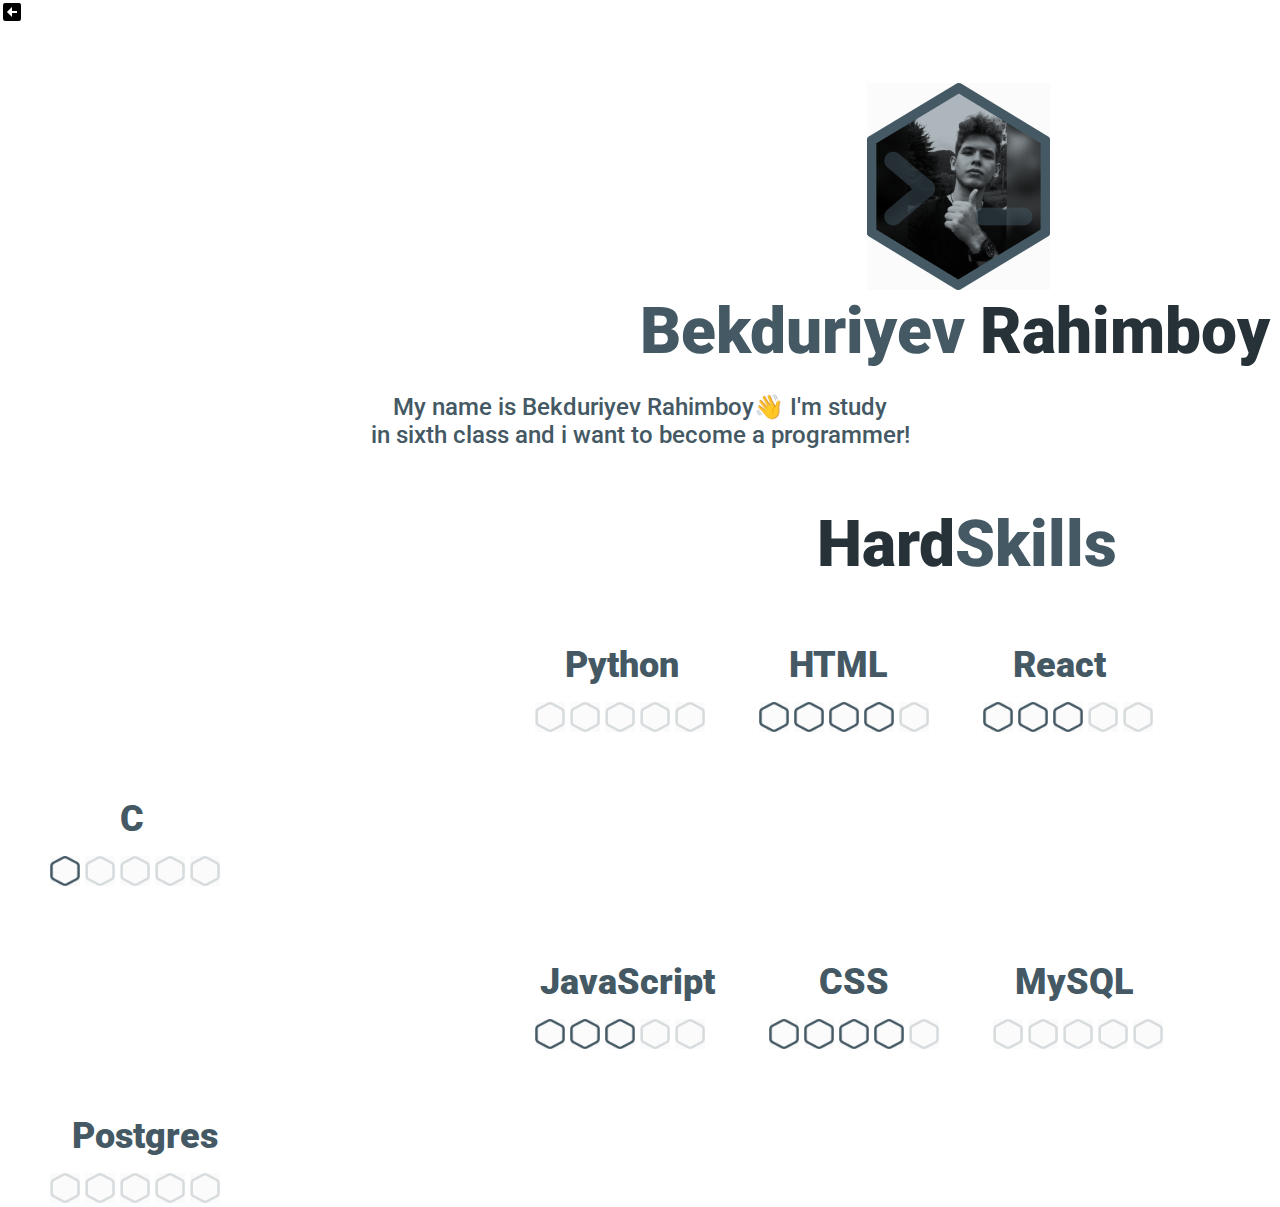
<file: about.html>
<!DOCTYPE html>
<html lang="en">
<head>
    <meta charset="UTF-8">
    <meta name="viewport" content="width=device-width, initial-scale=1.0">
    <title>Document</title>
    <link rel="stylesheet" href="./about.css">
</head>
<body>
    <section>
        <a class="back" href="./index.html"><img src="./img/Left.png" alt=""></a>
        <div class="text">
            <img class="about__text__img" src="./img/matheus_about 1.png" alt="">
            <div class="about__name"><h1 class="about__name__first__h1">Bekduriyev</h1><h1 class="about__name__second__h1">Rahimboy</h1></div>
            <p class="about__text__p">My name is Bekduriyev Rahimboy👋 I'm study <br> in sixth class and i want to become a programmer!</p>
        </div>
        <div class="about__botoom">
            <div class="bottom__about__name"><h1 class="about__name__second__h1">Hard</h1><h1 class="about__name__first__h1">Skills</h1></div>
            <div class="about__botoom__div">
                <div class="">
                    <div class="Python__skill">
                        <h2 class="Python__h2">Python</h2>
                        <div class="cost">
                            <img class="zero__ball" src="./img/0__ball.png" alt="">
                            <img class="first__ball" src="./img/0__ball.png" alt="">
                            <img class="first__ball" src="./img/0__ball.png" alt="">
                            <img class="first__ball" src="./img/0__ball.png" alt="">
                            <img class="first__ball" src="./img/0__ball.png" alt="">
                        </div>
                    </div>
                    <div class="html__skill">
                        <h2 class="Python__h2">HTML</h2>
                        <div class="cost">
                            <img class="zero__ball" src="./img/1__ball.png" alt="">
                            <img class="first__ball" src="./img/1__ball.png" alt="">
                            <img class="first__ball" src="./img/1__ball.png" alt="">
                            <img class="first__ball" src="./img/1__ball.png" alt="">
                            <img class="first__ball" src="./img/0__ball.png" alt="">
                        </div>
                    </div>
                    <div class="React__skill">
                        <h2 class="Python__h2">React</h2>
                        <div class="cost">
                            <img class="zero__ball" src="./img/1__ball.png" alt="">
                            <img class="first__ball" src="./img/1__ball.png" alt="">
                            <img class="first__ball" src="./img/1__ball.png" alt="">
                            <img class="first__ball" src="./img/0__ball.png" alt="">
                            <img class="first__ball" src="./img/0__ball.png" alt="">
                        </div>
                    </div>
                    <div class="c__skill">
                        <h2 class="Python__h3">C</h2>
                        <div class="cost">
                            <img class="zero__ball" src="./img/1__ball.png" alt="">
                            <img class="first__ball" src="./img/0__ball.png" alt="">
                            <img class="first__ball" src="./img/0__ball.png" alt="">
                            <img class="first__ball" src="./img/0__ball.png" alt="">
                            <img class="first__ball" src="./img/0__ball.png" alt="">
                        </div>
                    </div>
                </div>
                <div>
                    <div class="JavaScript__skills">
                        <h2 class="Python__h4">JavaScript</h2>
                        <div class="cost">
                            <img class="zero__ball" src="./img/1__ball.png" alt="">
                            <img class="first__ball" src="./img/1__ball.png" alt="">
                            <img class="first__ball" src="./img/1__ball.png" alt="">
                            <img class="first__ball" src="./img/0__ball.png" alt="">
                            <img class="first__ball" src="./img/0__ball.png" alt="">
                        </div>
                    </div>
                    <div class="css__skills">
                        <h2 class="Python__h5">CSS</h2>
                        <div class="cost">
                            <img class="zero__ball" src="./img/1__ball.png" alt="">
                            <img class="first__ball" src="./img/1__ball.png" alt="">
                            <img class="first__ball" src="./img/1__ball.png" alt="">
                            <img class="first__ball" src="./img/1__ball.png" alt="">
                            <img class="first__ball" src="./img/0__ball.png" alt="">
                        </div>
                    </div>
                    <div class="css__skills">
                        <h2 class="Python__h6">MySQL</h2>
                        <div class="cost">
                            <img class="zero__ball" src="./img/0__ball.png" alt="">
                            <img class="first__ball" src="./img/0__ball.png" alt="">
                            <img class="first__ball" src="./img/0__ball.png" alt="">
                            <img class="first__ball" src="./img/0__ball.png" alt="">
                            <img class="first__ball" src="./img/0__ball.png" alt="">
                        </div>
                    </div>
                    <div class="css__skills">
                        <h2 class="Python__h6">Postgres</h2>
                        <div class="cost">
                            <img class="zero__ball" src="./img/0__ball.png" alt="">
                            <img class="first__ball" src="./img/0__ball.png" alt="">
                            <img class="first__ball" src="./img/0__ball.png" alt="">
                            <img class="first__ball" src="./img/0__ball.png" alt="">
                            <img class="first__ball" src="./img/0__ball.png" alt="">
                        </div>
                    </div>
                </div>
            </div>
        </div>
    </section>
</body>
</html>
</file>
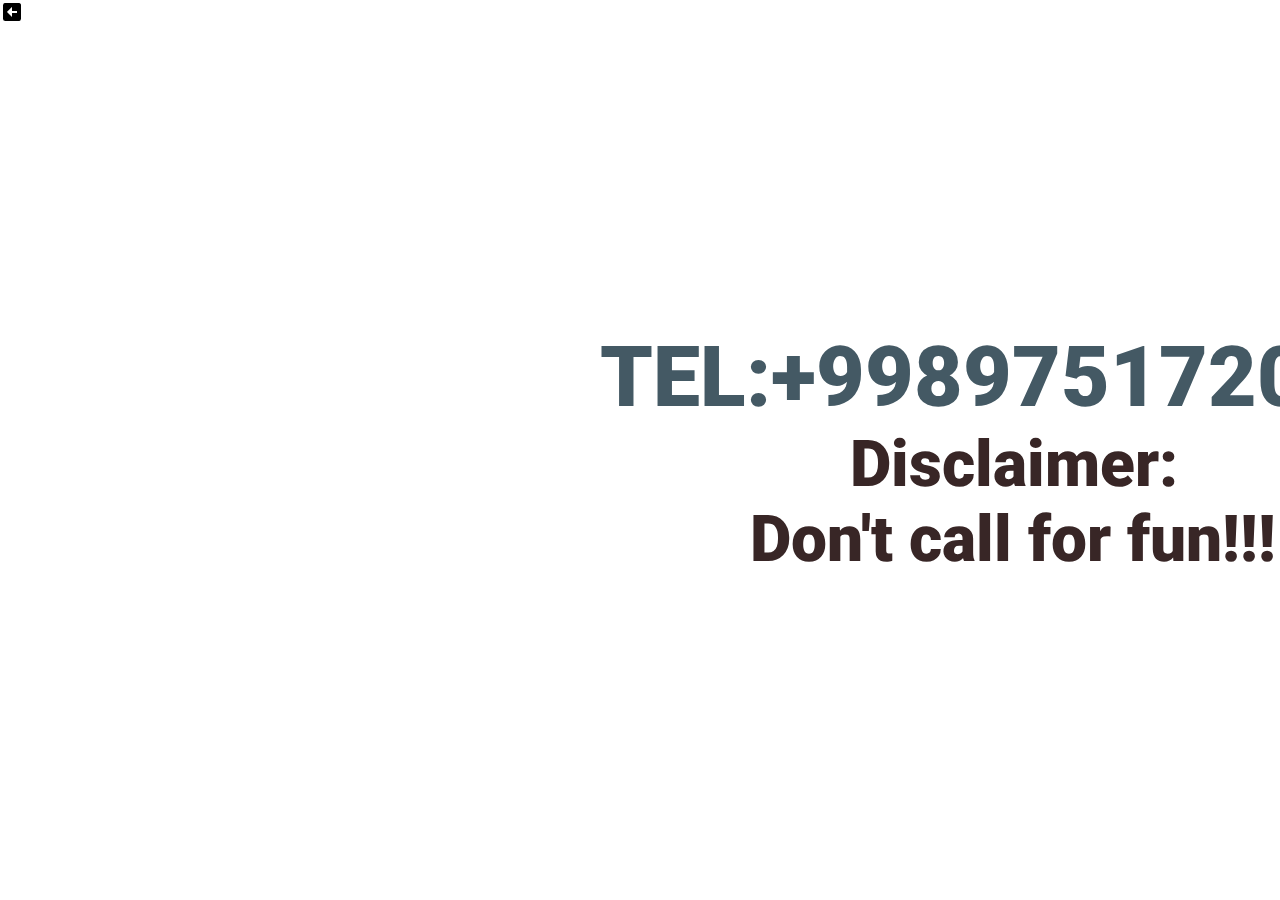
<file: contact.html>
<!DOCTYPE html>
<html lang="en">
<head>
    <meta charset="UTF-8">
    <meta name="viewport" content="width=device-width, initial-scale=1.0">
    <title>Document</title>
    <link rel="stylesheet" href="./contact.css">
</head>
<body>
    <section>
        <a class="back" href="./index.html"><img src="./img/Left.png" alt=""></a>
        <div class="con__div">
            <h1 class="con__h1">TEL:+998975172061</h1>
            <h1 class="con__h111">Disclaimer:</h1>
            <h1 class="con__h11">Don't call for fun!!!</h1>
        </div>
    </section>
</body>
</html>
</file>
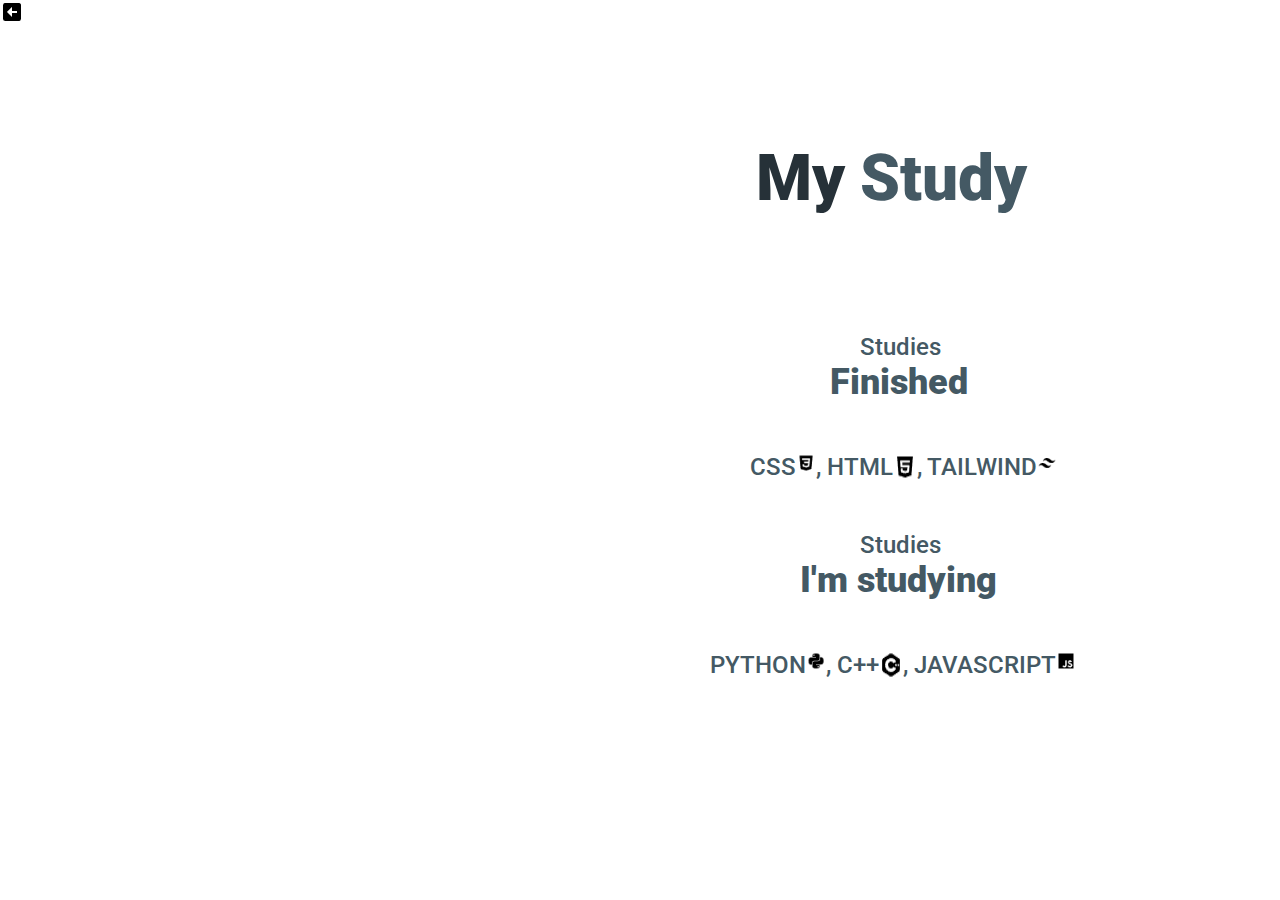
<file: study.html>
<!DOCTYPE html>
<html lang="en">
<head>
    <meta charset="UTF-8">
    <meta name="viewport" content="width=device-width, initial-scale=1.0">
    <title>Document</title>
    <link rel="stylesheet" href="./study.css">
</head>
<body>
    <section>
        <a class="back" href="./index.html"><img src="./img/Left.png" alt=""></a>
        <div>
            <div class="study__text__div"><h1 class="study__text__div__zero__h1">My</h1><h1 class="study__text__div__first__h1">Study</h1></div>
            <p class="study__text__p">Studies</p>
            <h3 class="study__text__h3">Finished</h3>
            <div class="study__finished__icons">
                <p class="div__par1">CSS</p>
                <img class="css" src="./img/css3-logo-24.png" alt="">
                <p class="div__par">, HTML</p>
                <img class="hmtl" src="./img/html5-logo-24.png" alt="">
                <p class="div__par">, TAILWIND</p>
                <img class="tailwind" src="./img/tailwind-css-logo-24.png" alt="">
            </div>
            <p class="study__text__p1">Studies</p>
            <h3 class="study__text__h4">I'm studying</h3>
            <div class="study__finished__icons">
                <p class="div__par2">PYTHON</p>
                <img class="css" src="./img/python-logo-24.png" alt="">
                <p class="div__par">, C++</p>
                <img class="hmtl" src="./img/c-plus-plus-logo-24.png" alt="">
                <p class="div__par">, JAVASCRIPT</p>
                <img class="tailwind" src="./img/javascript-logo-24.png" alt="">
            </div>
        </div>
    </section>
</body>
</html>
</file>
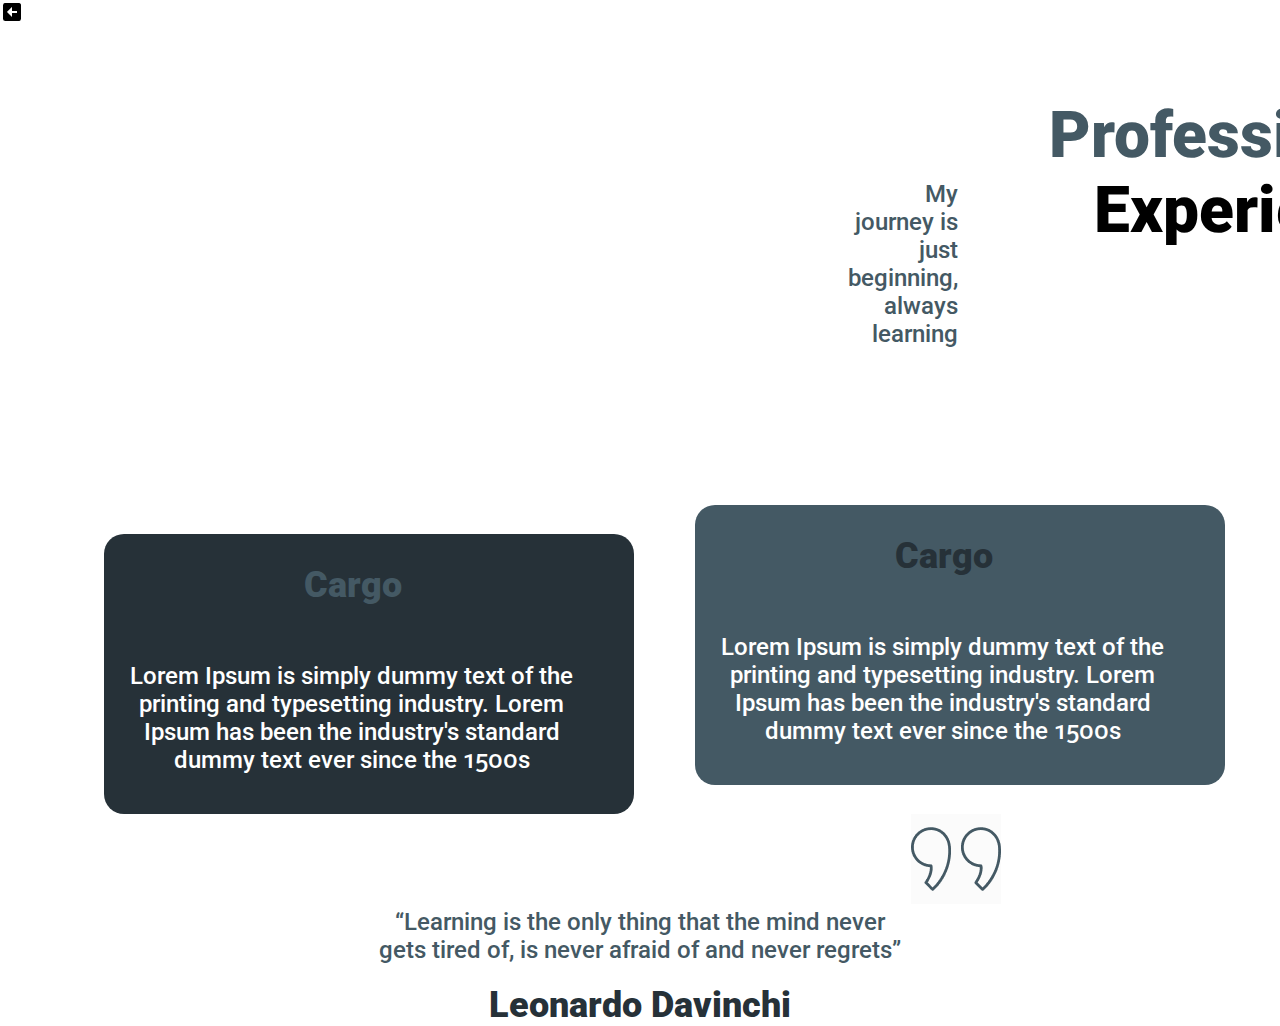
<file: sum.html>
<!DOCTYPE html>
<html lang="en">
<head>
    <meta charset="UTF-8">
    <meta name="viewport" content="width=device-width, initial-scale=1.0">
    <title>Document</title>
    <link rel="stylesheet" href="./sum.css">
</head>
<body>
    <section>
        <a class="back" href="./index.html"><img src="./img/Left.png" alt=""></a>
        <div class="sum__div__text">
            <p class="sum__text__p">My journey is just <br> beginning, always learning</p>
            <div class="sum__text"><h1 class="sum__text__zero__h1">Professional</h1><h1 class="sum__text__first__h1">Experience</h1></div>
        </div>
        <div class="sum__zero__divvvvv">
            <div class="sum__zero__div">
                <h1 class="sum__zero__div__h1">
                    Cargo
                </h1>
                <p class="sum__zero__div__p">
                    Lorem Ipsum is simply dummy text of the <br> printing and typesetting industry. Lorem <br> Ipsum has been the industry's standard <br> dummy text ever since the 1500s
                </p>
            </div>
            <div class="sum__first__div">
                <h1 class="sum__zero__div__h11">
                    Cargo
                </h1>
                <p class="sum__zero__div__p">
                    Lorem Ipsum is simply dummy text of the <br> printing and typesetting industry. Lorem <br> Ipsum has been the industry's standard <br> dummy text ever since the 1500s
                </p>
            </div>
            <div class="sum__second__div">
                <h1 class="sum__zero__div__h1">
                    Cargo
                </h1>
                <p class="sum__zero__div__p">
                    Lorem Ipsum is simply dummy text of the <br> printing and typesetting industry. Lorem <br> Ipsum has been the industry's standard <br> dummy text ever since the 1500s
                </p>
            </div>
        </div>
        <div class="sum__div__bottom">
            <img class="sum__div__bottom__img" src="./img/right-quote 1.png" alt="">
            <p class="sum__div__bottom__p">“Learning is the only thing that the mind never <br> gets tired of, is never afraid of and never regrets”</p>
            <h1 class="leonard">Leonardo Davinchi</h1>
        </div>
    </section>
</body>
</html>
</file>
<file: about.css>
@import url('https://fonts.googleapis.com/css2?family=Roboto&display=swap');
*{
    margin: 0;
    padding: 0;
    box-sizing: border-box;
}
.about__text__p{
    color: #445964;
    text-align: center;
    font-variant-numeric: oldstyle-nums proportional-nums;
    font-family: Roboto;
    font-size: 24px;
    font-style: normal;
    font-weight: 500;
    line-height: normal;
    margin-top: 24px;
}
.about__name{
    display: flex;
    margin-left: 640px;
}
.about__name__first__h1{
    color: #445964;
    font-family: Roboto;
    font-size: 64px;
    font-style: normal;
    font-weight: 900;
    line-height: normal;
}   
.about__name__second__h1{
    color: #263138;
    font-family: Roboto;
    font-size: 64px;
    font-style: normal;
    font-weight: 900;
    line-height: normal;
    margin-left: 15px;
}
.about__text__img{
    width: 183px;
    height: 207px;
    margin-left: 867px;
    margin-top: 55px;
}
.bottom__about__name{
    display: flex;
    margin-top: 58px;
    margin-left: 802px;
}
.about__botoom__div{
    display: flex;
    flex-direction: column;
}
.cost{
    display: flex;
}
.zero__ball{
    width: 30px;
    height: 30px;
    margin-top: 16px;
}
.first__ball{
    width: 30px;
    height: 30px;
    margin-left: 5px;
    margin-top: 16px;
}
.Python__h2{
    color: #445964;
    font-family: Roboto;
    font-size: 36px;
    font-style: normal;
    font-weight: 900;
    line-height: normal;
    margin-left: 30px;
}
.Python__skill{
    display: inline-block;
    flex-direction: column;
    justify-content: center;
    margin-left: 535px;
    margin-top: 62px;
}
.Skills{
    display: flex;
}
.html__skill{
    display: flex;
    flex-direction: column;
    justify-content: center;
    margin-left: 50px;
    margin-top: 62px;
    display: inline-block;
}
.React__skill{
    display: flex;
    flex-direction: column;
    justify-content: center;
    margin-left: 50px;
    margin-top: 62px;
    display: inline-block;
}
.c__skill{
    display: flex;
    flex-direction: column;
    justify-content: center;
    margin-left: 50px;
    margin-top: 62px;
    display: inline-block;
}
.Python__h3{
    color: #445964;
    font-family: Roboto;
    font-size: 36px;
    font-style: normal;
    font-weight: 900;
    line-height: normal;
    margin-left: 70px;
}
.Python__h4{
    color: #445964;
    font-family: Roboto;
    font-size: 36px;
    font-style: normal;
    font-weight: 900;
    line-height: normal;
    margin-left: 5px;
}
.JavaScript__skills{
    margin-left: 535px;
    margin-top: 71px;
    display: inline-block;
}
.Python__h5{
    color: #445964;
    font-family: Roboto;
    font-size: 36px;
    font-style: normal;
    font-weight: 900;
    line-height: normal;
    margin-left: 50px;
}
.css__skills{
    display: flex;
    flex-direction: column;
    justify-content: center;
    margin-left: 50px;
    margin-top: 62px;
    display: inline-block;
}
.Python__h6{
    color: #445964;
    font-family: Roboto;
    font-size: 36px;
    font-style: normal;
    font-weight: 900;
    line-height: normal;
    margin-left: 22px;
}
.back{
    width: 80px;
    height: 80px;
}
</file>
<file: contact.css>
@import url('https://fonts.googleapis.com/css2?family=Roboto&display=swap');
*{
    margin: 0;
    padding: 0;
    box-sizing: border-box;
}
.con__h1{
    color: #445964;
    font-family: Roboto;
    font-size: 84px;
    font-style: normal;
    font-weight: 900;
    line-height: normal;
    margin-left: 600px;
    margin-top: 300px;
}
.con__h11{
    color: #382626;
    font-family: Roboto;
    font-size: 64px;
    font-style: normal;
    font-weight: 900;
    line-height: normal;
    margin-left: 750px;
}
.con__div{
    display: flex;
    flex-direction: column;
    justify-content: center;
}
.con__h111{
    color: #382626;
    font-family: Roboto;
    font-size: 64px;
    font-style: normal;
    font-weight: 900;
    line-height: normal;
    margin-left: 850px;
}
</file>
<file: study.css>
@import url('https://fonts.googleapis.com/css2?family=Roboto&display=swap');
*{
    margin: 0;
    padding: 0;
    box-sizing: border-box;
}
.back{
    width: 80px;
    height: 80px;
}
.study__text__div{
    display: flex;
    margin-left: 756px;
    margin-top: 113px;
}
.study__text__div__zero__h1{
    color: #263138;
    font-family: Roboto;
    font-size: 64px;
    font-style: normal;
    font-weight: 900;
    line-height: normal;
}
.study__text__div__first__h1{
    color: #445964;
    font-family: Roboto;
    font-size: 64px;
    font-style: normal;
    font-weight: 900;
    line-height: normal;
    margin-left: 15px;
}
.study__text__p{
    color: #445964;
    font-variant-numeric: oldstyle-nums proportional-nums;
    font-family: Roboto;
    font-size: 24px;
    font-style: normal;
    font-weight: 500;
    line-height: normal;
    margin-top: 117px;
    margin-left: 860px;
}
.study__text__h3{
    color: #445964;
    font-family: Roboto;
    font-size: 36px;
    font-style: normal;
    font-weight: 900;
    line-height: normal;
    margin-left: 830px;
}
.study__text__h4{
    color: #445964;
    font-family: Roboto;
    font-size: 36px;
    font-style: normal;
    font-weight: 900;
    line-height: normal;
    margin-left: 800px;
}
.div__par{
    color: #445964;
    font-variant-numeric: oldstyle-nums proportional-nums;
    font-family: Roboto;
    font-size: 24px;
    font-style: normal;
    font-weight: 500;
    line-height: normal;
}
.css{
    width: 20px;
    height: 20px;
}
.html{
    width: 20px;
    height: 20px;
}
.tailwind{
    width: 20px;
    height: 20px;
}
.study__finished__icons{
    display: flex;
    margin-top: 50px;
}
.study__text__p1{
    color: #445964;
    font-variant-numeric: oldstyle-nums proportional-nums;
    font-family: Roboto;
    font-size: 24px;
    font-style: normal;
    font-weight: 500;
    line-height: normal;
    margin-top: 50px;
    margin-left: 860px;
}
.div__par1{
    color: #445964;
    font-variant-numeric: oldstyle-nums proportional-nums;
    font-family: Roboto;
    font-size: 24px;
    font-style: normal;
    font-weight: 500;
    line-height: normal;
    margin-left: 750px;
}
.div__par2{
    color: #445964;
    font-variant-numeric: oldstyle-nums proportional-nums;
    font-family: Roboto;
    font-size: 24px;
    font-style: normal;
    font-weight: 500;
    line-height: normal;
    margin-left: 710px;
}
</file>
<file: sum.css>
@import url('https://fonts.googleapis.com/css2?family=Roboto&display=swap');
*{
    margin: 0;
    padding: 0;
    box-sizing: border-box;
}
.back{
    width: 80px;
    height: 80px;
}
.sum__div__text{
    display: flex;
    margin-left: 848px;
}
.sum__text__zero__h1{
    color: #445964;
    font-family: Roboto;
    font-size: 64px;
    font-style: normal;
    font-weight: 900;
    line-height: normal;
    margin-top: 70px;
}
.sum__text__first__h1{
    color: #000;
    font-family: Roboto;
    font-size: 64px;
    font-style: normal;
    font-weight: 900;
    line-height: normal;
    margin-left: 45px;
}
.sum__text__p{
    color: #445964;
    text-align: right;
    font-variant-numeric: oldstyle-nums proportional-nums;
    font-family: Roboto;
    font-size: 24px;
    font-style: normal;
    font-weight: 500;
    line-height: normal;
    margin-right: 91px;
    margin-top: 152px;
}
.sum__zero__div{
    width: 530px;
    height: 280px;
    flex-shrink: 0;
    border-radius: 20px;
    background: var(--Dark-Grey, #263138);
    display: inline-block;
    margin-left: 104px;
    margin-top: 186px;
}
.sum__zero__div__h1{
    color: #445964;
    font-family: Roboto;
    font-size: 36px;
    font-style: normal;
    font-weight: 900;
    line-height: normal;
    margin-left: 200px;
    margin-top: 30px;
}
.sum__zero__div__p{
    color: #FFF;
    text-align: center;
    font-variant-numeric: oldstyle-nums proportional-nums;
    font-family: Roboto;
    font-size: 24px;
    font-style: normal;
    font-weight: 500;
    line-height: normal;
    display: flex;
    width: 495px;
    height: 163px;
    flex-direction: column;
    justify-content: center;
    flex-shrink: 0;
    margin-top: 30px;
}
.sum__first__div{
    width: 530px;
    height: 280px;
    flex-shrink: 0;
    border-radius: 20px;
    background: var(--Grey, #445964);
    margin-top: 157px;
    margin-left: 61px;
}
.sum__zero__divvvvv{
    display: flex;
}
.sum__zero__div__h11{
    color: #263138;
    font-family: Roboto;
    font-size: 36px;
    font-style: normal;
    font-weight: 900;
    line-height: normal;
    margin-left: 200px;
    margin-top: 30px;
}
.sum__second__div{
    width: 530px;
    height: 280px;
    flex-shrink: 0;
    border-radius: 20px;
    background: var(--Dark-Grey, #263138);
    display: inline-block;
    margin-left: 104px;
    margin-top: 186px;
}
.sum__div__bottom__img{
    margin-left: 911px;
}
.sum__div__bottom__p{
    color: #445964;
    text-align: center;
    font-variant-numeric: oldstyle-nums proportional-nums;
    font-family: Roboto;
    font-size: 24px;
    font-style: normal;
    font-weight: 500;
    line-height: normal;
}
.leonard{
    color: #263138;
    text-align: center;
    font-variant-numeric: oldstyle-nums proportional-nums;
    font-family: Roboto;
    font-size: 36px;
    font-style: normal;
    font-weight: 900;
    line-height: normal;
    margin-top: 20px;
}
</file>
